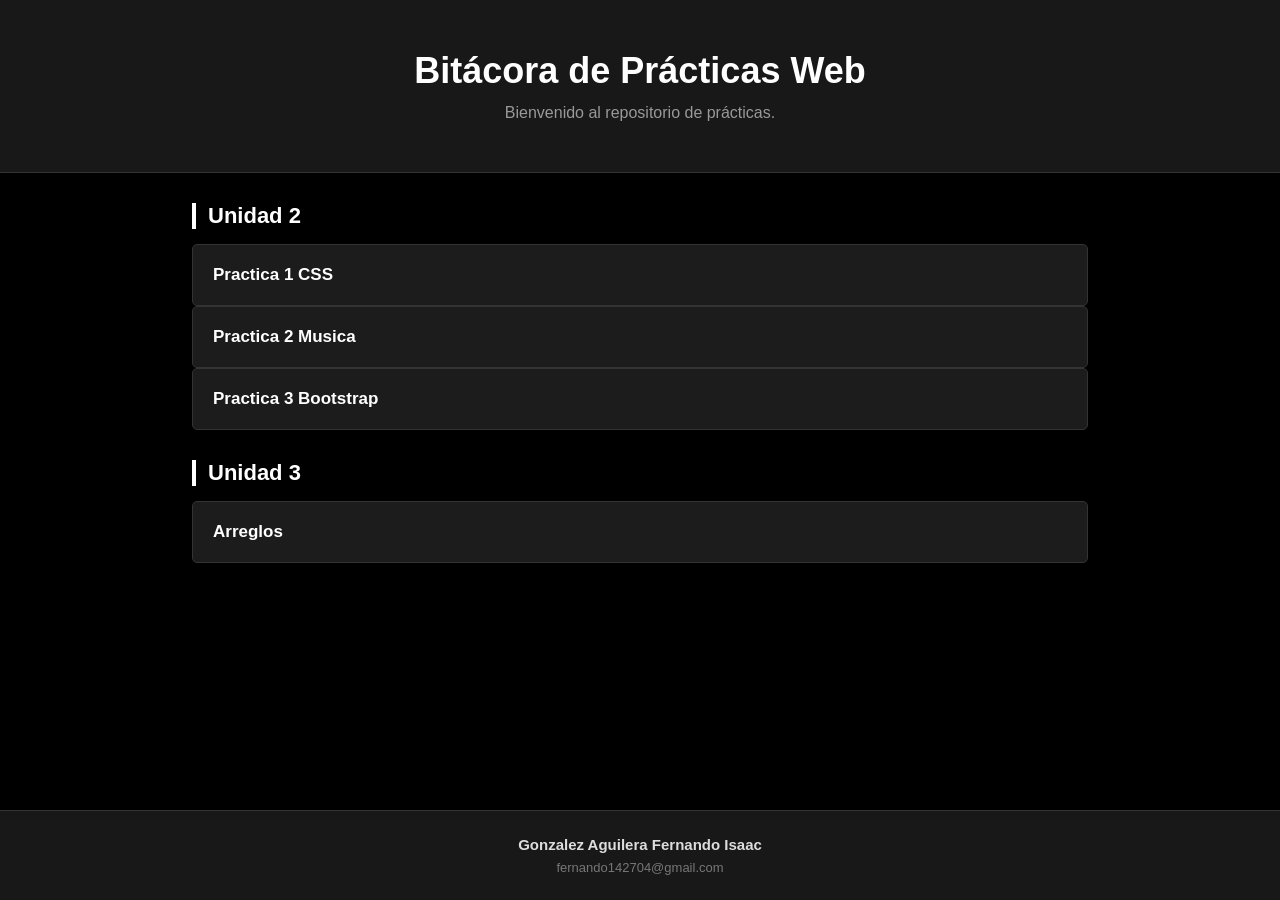
<file: index.html>
<!DOCTYPE html>
<html lang="es">
<head>
    <meta charset="UTF-8">
    <link href="cssIndex.css" rel="stylesheet"/>
    <title>Prácticas de Desarrollo Web</title>
</head>
<body>
    <header>
        <h1>Bitácora de Prácticas Web</h1>
        <p>Bienvenido al repositorio de prácticas.</p>
    </header>
    <section>
        <h1>Unidad 2</h1>
        <article><a href="Practica1Putuacion1/index.html">Practica 1 CSS</a></article>
        <article><a href="Practica2/index.html">Practica 2 Musica</a></article>
        <article><a href="Practica3/index.html">Practica 3 Bootstrap</a></article>
    </section>
    <section>
        <h1>Unidad 3</h1>
        <article><a href="PracticaPuntuacion/indexP.html">Arreglos</a></article>
    </section>
    <footer>
        <h3>Gonzalez Aguilera Fernando Isaac</h3>
        <h5>fernando142704@gmail.com</h5>
    </footer>
</body>
</html>
</file>
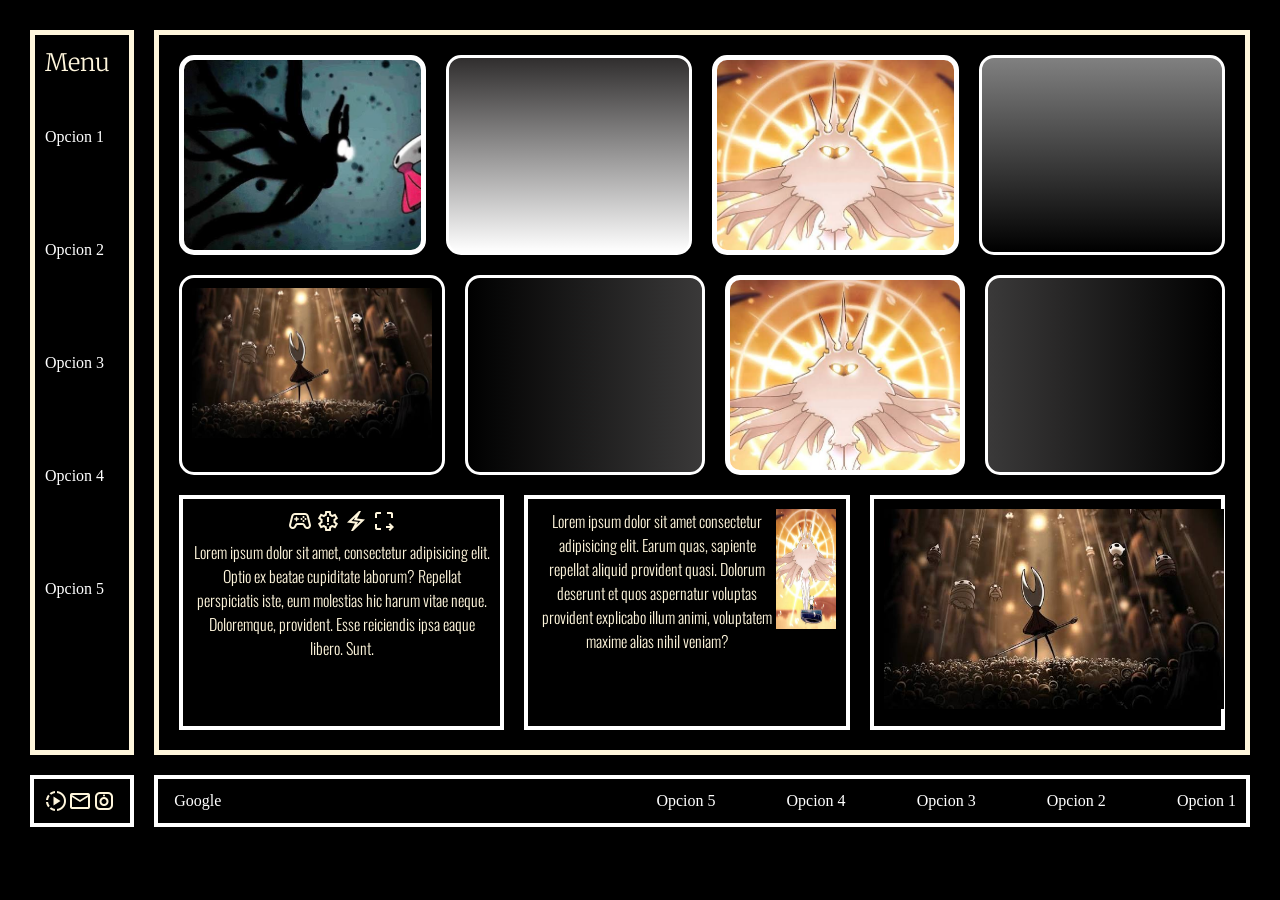
<file: Practica1Putuacion1/index.html>
<!DOCTYPE html>
<html lang="es">
<head>
    <meta charset="UTF-8">
    <meta name="viewport" content="width=device-width, initial-scale=1.0">
    <meta author="Fernando Gonzalez">
    <meta keywords="html, etiquetas, arquitectura">
    <link href="css/css.css" rel="stylesheet"/>
    <link rel="stylesheet" href="https://fonts.googleapis.com/css2?family=Material+Symbols+Outlined:opsz,wght,FILL,GRAD@24,400,0,0" />
    <link rel="preconnect" href="https://fonts.googleapis.com">
<link rel="preconnect" href="https://fonts.gstatic.com" crossorigin>
<link href="https://fonts.googleapis.com/css2?family=Merriweather:ital,opsz,wght@0,18..144,300..900;1,18..144,300..900&family=Oswald:wght@200..700&family=Roboto+Mono:ital,wght@0,100..700;1,100..700&display=swap" rel="stylesheet">
    <title>Practica 1</title>
</head>
    <body>
        <main>
                <aside id="menu">
                    <h1>Menu</h1>
                    <nav>
                    <ol>
                        <li><a href="#">Opcion 1</a></li>
                        <li><a href="#">Opcion 2</a></li>
                        <li><a href="#">Opcion 3</a></li>
                        <li><a href="#">Opcion 4</a></li>
                        <li><a href="#">Opcion 5</a></li>
                    </ol>
                    </nav>
                </aside>
                <section id="general">
                    <section id="parte1">
                <section class="renglones">
                    <article id="img1"></article>
                    <article id="grad1"></article>
                    <article id="img2"></article>
                    <article id="grad2"></article>
                </section>
                <section class="renglones">
                    <article id="img3">
                        <img src="img/silksong.jpg" width="240px" height="150px">
                    </article>
                    <article id="grad3"></article>
                    <article id="img4"></article>
                    <article id="grad4"></article>
                </section>
            </section>
            <section id="parte2">
                <article class="cuadros">
                    <article class="renglones2">
                        <span class="material-symbols-outlined">stadia_controller</span>
                        <span class="material-symbols-outlined">settings_alert</span>
                        <span class="material-symbols-outlined">electric_bolt</span>
                        <span class="material-symbols-outlined">display_external_input</span>
                    </article>
                    <article class="renglones2">
                        <p>Lorem ipsum dolor sit amet, consectetur adipisicing elit. Optio ex beatae cupiditate laborum? Repellat perspiciatis iste, eum molestias hic harum vitae neque. Doloremque, provident. Esse reiciendis ipsa eaque libero. Sunt.</p>
                    </article>
                </article>
                <article id="dos" class="cuadros">
                        <p>Lorem ipsum dolor sit amet consectetur adipisicing elit. Earum quas, sapiente repellat aliquid provident quasi. Dolorum deserunt et quos aspernatur voluptas provident explicabo illum animi, voluptatem maxime alias nihil veniam?</p>
                        <img src="img/Radiance.jpg" height="120px" width="60px">
                    
                </article>
                <article class="cuadros">
                    <img src="img/silksong.jpg" height="200px" width="340px">
                </article>
            </section>
                </section>
        </main>
        <footer>
            <section>
                 <span class="material-symbols-outlined">slow_motion_video</span>
            <span class="material-symbols-outlined">mail</span>
            <span class="material-symbols-outlined">nest_heat_link_gen_3</span>
            
            </section>
            <nav> 
                <ol>
                        <li><a href="#">Opcion 1</a></li>
                        <li><a href="#">Opcion 2</a></li>
                        <li><a href="#">Opcion 3</a></li>
                        <li><a href="#">Opcion 4</a></li>
                        <li><a href="#">Opcion 5</a></li>
                    </ol>
                    <a href="https://www.google.com/?hl=es" id="google">Google</a>
            </nav>
        </footer>
    </body>
</file>
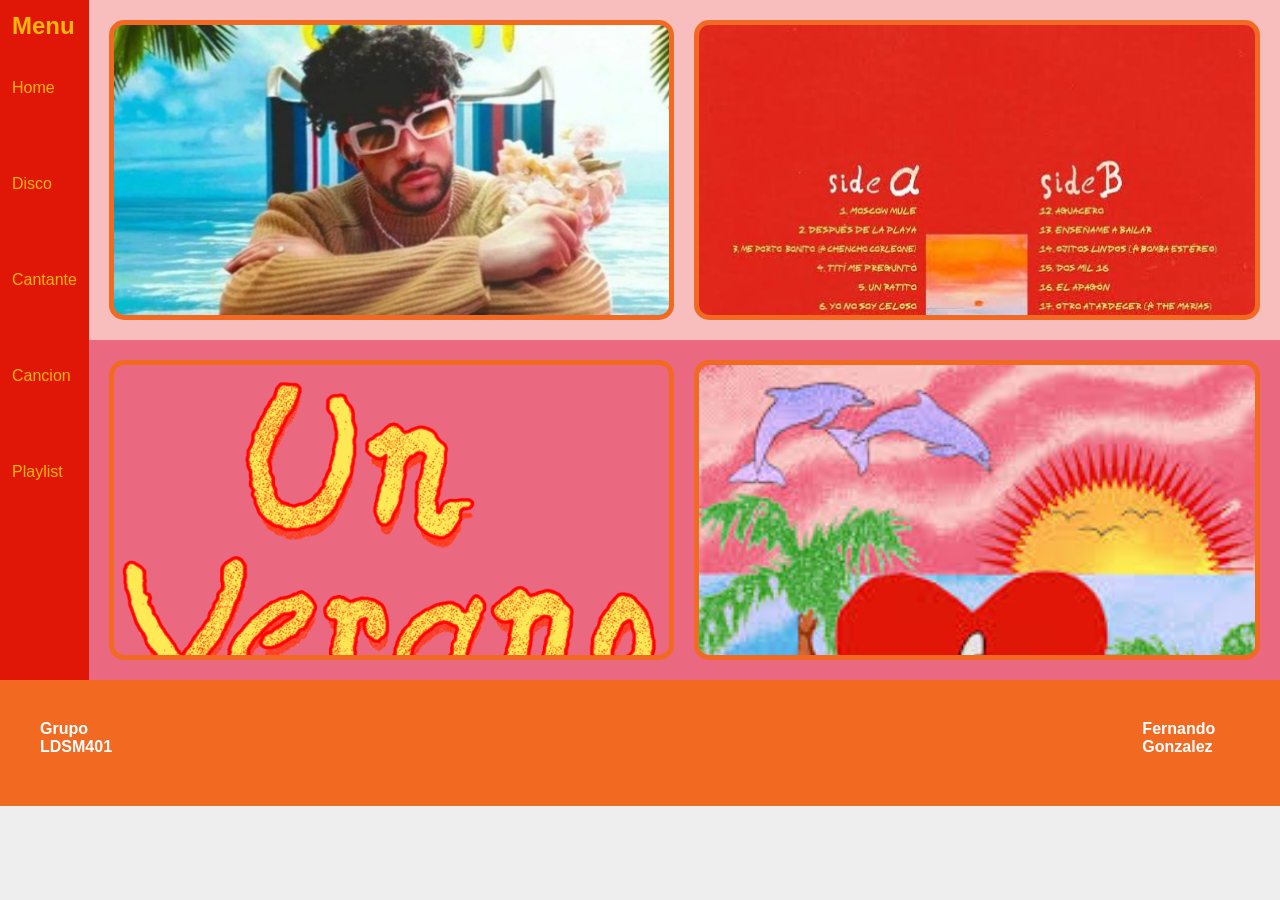
<file: Practica2/index.html>
<!DOCTYPE html>
<html lang="es">
<head>
    <meta charset="UTF-8">
    <meta name="viewport" content="width=device-width, initial-scale=1.0">
    <meta author="Fernando Gonzalez">
    <meta keywords="html, etiquetas, arquitectura">
    <title>Home</title>
    <link rel="stylesheet" href="css/home.css">
</head>

<body>

    <main>
        <aside id="menu">
            <h1>Menu</h1>
                    <nav>
                    <ol>
                        <li><a href="index.html">Home</a></li>
                        <li><a href="form1.html">Disco</a></li>
                        <li><a href="form2.html">Cantante</a></li>
                        <li><a href="form3.html">Cancion</a></li>
                        <li><a href="form4.html">Playlist</a></li>
                    </ol>
                    </nav>
        </aside>
        <section id="cuadro">
            <section id="renglon1"> 
                <article class="renglones" id="img1"></article>
                <article class="renglones" id="img2"></article>
            </section>
            <header>
                <article class="renglones" id="img3"></article>
                <article class="renglones" id="img4"></article>
            </header>
        </section>
        
    </main>
    
    <footer>
        <section id="grupo"><p>Grupo LDSM401</p></section>
        <section id="nombre"><p>Fernando Gonzalez</p></section>
    </footer>
</body>
</html>
</file>
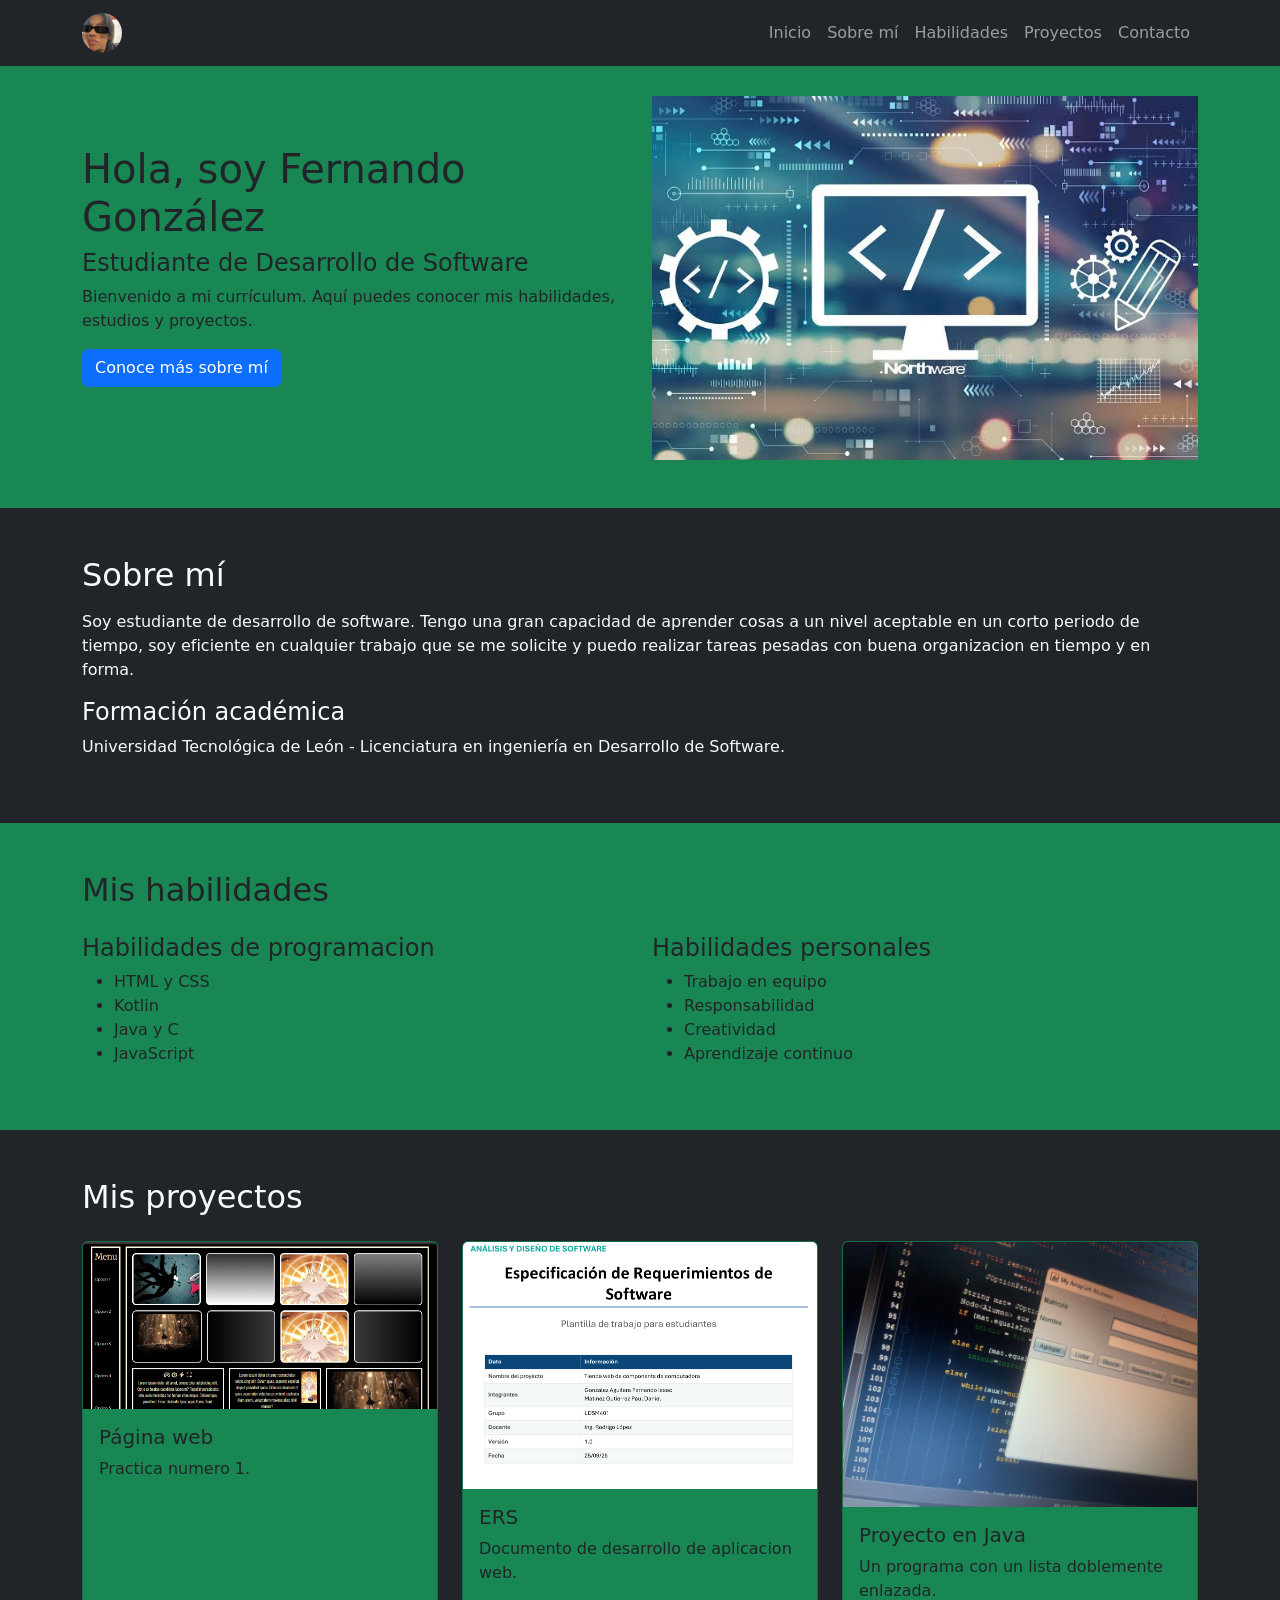
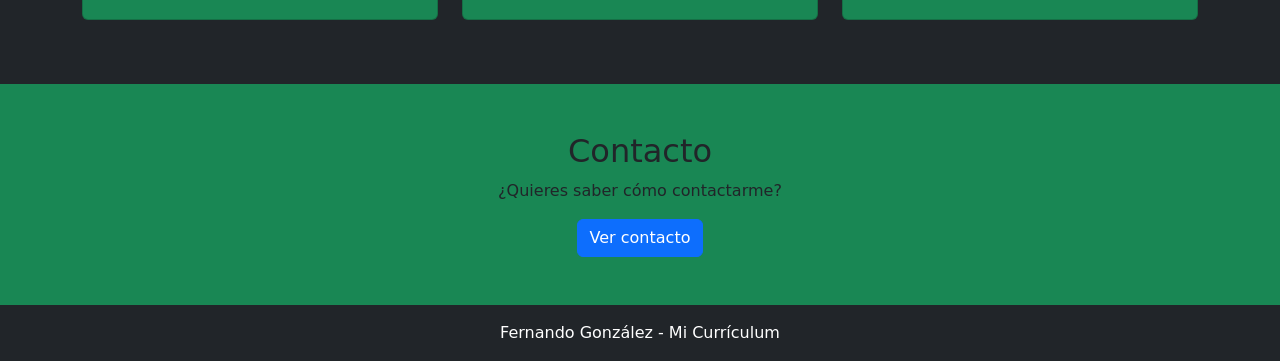
<file: Practica3/index.html>
<!DOCTYPE html>
<html lang="es">
<head>
    <meta charset="UTF-8">
    <meta name="viewport" content="width=device-width, initial-scale=1.0">
    <title>Mi Currículum</title>
    <link href="https://cdn.jsdelivr.net/npm/bootstrap@5.3.3/dist/css/bootstrap.min.css" rel="stylesheet">
    <script src="https://cdn.jsdelivr.net/npm/bootstrap@5.3.3/dist/js/bootstrap.bundle.min.js"></script>
</head>
<body class="bg-black pt-5">
    <nav class="navbar navbar-expand-lg navbar-dark bg-dark fixed-top">
        <div class="container">
            <a class="navbar-brand" href="#inicio"><img src="img/Refi.jpg" alt="Avatar Logo" style="width:40px;" class="rounded-pill"></a>
            <button class="navbar-toggler" type="button" data-bs-toggle="collapse" data-bs-target="#menu">
                <span class="navbar-toggler-icon"></span>
            </button>
            <div class="collapse navbar-collapse" id="menu">
                <ul class="navbar-nav ms-auto">
                    <li class="nav-item"><a class="nav-link" href="#inicio">Inicio</a></li>
                    <li class="nav-item"><a class="nav-link" href="#sobre-mi">Sobre mí</a></li>
                    <li class="nav-item"><a class="nav-link" href="#habilidades">Habilidades</a></li>
                    <li class="nav-item"><a class="nav-link" href="#proyectos">Proyectos</a></li>
                    <li class="nav-item"><a class="nav-link" href="#contacto">Contacto</a></li>
                </ul>
            </div>
        </div>
    </nav>

    <main>
        <section id="inicio" class="bg-success py-5">
            <div class="container">
                <div class="row align-items-center">
                    <div class="col-md-6 mb-4">
                        <h1>Hola, soy Fernando González</h1>
                        <h4>Estudiante de Desarrollo de Software</h4>
                        <p>Bienvenido a mi currículum. Aquí puedes conocer mis habilidades, estudios y proyectos.</p>
                        <a href="#sobre-mi" class="btn btn-primary">Conoce más sobre mí</a>
                    </div>
                    <div class="col-md-6">
                        <div id="carrusel" class="carousel slide" data-bs-ride="carousel">
                            <div class="carousel-inner">
                                <div class="carousel-item active">
                                    <img src="img/ds1.jpg" class="d-block w-100 img-fluid" alt="Computadora en un escritorio">
                                </div>
                                <div class="carousel-item">
                                    <img src="img/ds2.jpg" class="d-block w-100 img-fluid" alt="Laptop">
                                </div>
                                <div class="carousel-item">
                                    <img src="img/ds3.jpg" class="d-block w-100 img-fluid" alt="Tecnología">
                                </div>
                            </div>
                            <button class="carousel-control-prev" type="button" data-bs-target="#carrusel" data-bs-slide="prev">
                                <span class="carousel-control-prev-icon"></span>
                            </button>
                            <button class="carousel-control-next" type="button" data-bs-target="#carrusel" data-bs-slide="next">
                                <span class="carousel-control-next-icon"></span>
                            </button>
                        </div>
                    </div>
                </div>
            </div>
        </section>

        <section id="sobre-mi" class="bg-dark text-light py-5">
            <div class="container ">
                <h2 class="mb-3">Sobre mí</h2>
                <p>Soy estudiante de desarrollo de software. Tengo una gran capacidad de aprender cosas a un nivel aceptable en un corto periodo de tiempo, soy eficiente en cualquier
                    trabajo que se me solicite y puedo realizar tareas pesadas con buena organizacion en tiempo y en forma.</p>
                <h4>Formación académica</h4>
                <p>Universidad Tecnológica de León - Licenciatura en ingeniería en Desarrollo de Software.</p>
            </div>
        </section>

        <section id="habilidades" class="bg-success py-5">
            <div class="container">
                <h2 class="mb-4">Mis habilidades</h2>
                <div class="row">
                    <div class="col-md-6">
                        <h4>Habilidades de programacion</h4>
                        <ul>
                            <li>HTML y CSS</li>
                            <li>Kotlin</li>
                            <li>Java y C</li>
                            <li>JavaScript</li>
                        </ul>
                    </div>
                    <div class="col-md-6">
                        <h4>Habilidades personales</h4>
                        <ul>
                            <li>Trabajo en equipo</li>
                            <li>Responsabilidad</li>
                            <li>Creatividad</li>
                            <li>Aprendizaje continuo</li>
                        </ul>
                    </div>
                </div>
            </div>
        </section>

        <section id="proyectos" class="bg-dark text-light py-5">
            <div class="container">
                <h2 class="mb-4">Mis proyectos</h2>
                <div class="row">
                    <div class="col-md-4 mb-3">
                        <div class="card bg-success h-100">
                            <img src="img/Proyecto1.png" class="card-img-top img-fluid" alt="Computadora">
                            <div class="card-body">
                                <h5 class="card-title">Página web</h5>
                                <p class="card-text">Practica numero 1.</p>
                            </div>
                        </div>
                    </div>
                    <div class="col-md-4 mb-3">
                        <div class="card bg-success h-100">
                            <img src="img/Proyecto3.png" class="card-img-top img-fluid" alt="Libros">
                            <div class="card-body">
                                <h5 class="card-title">ERS</h5>
                                <p class="card-text">Documento de desarrollo de aplicacion web.</p>
                            </div>
                        </div>
                    </div>
                    <div class="col-md-4 mb-3">
                        <div class="card bg-success h-100">
                            <img src="img/Proyecto2.jpeg" class="card-img-top img-fluid" alt="Equipo de cómputo">
                            <div class="card-body">
                                <h5 class="card-title">Proyecto en Java</h5>
                                <p class="card-text">Un programa con un lista doblemente enlazada.</p>
                            </div>
                        </div>
                    </div>
                </div>
            </div>
        </section>

        <section id="contacto" class="bg-success py-5">
            <div class="container text-center">
                <h2>Contacto</h2>
                <p>¿Quieres saber cómo contactarme?</p>
                <button type="button" class="btn btn-primary" data-bs-toggle="modal" data-bs-target="#modalContacto">
                    Ver contacto
                </button>
            </div>
        </section>
    </main>

    <div class="modal fade" id="modalContacto" tabindex="-1" aria-labelledby="tituloModal" aria-hidden="true">
        <div class="modal-dialog">
            <div class="modal-content">
                <div class="modal-header">
                    <h5 class="modal-title" id="tituloModal">Información de contacto</h5>
                    <button type="button" class="btn-close" data-bs-dismiss="modal" aria-label="Cerrar"></button>
                </div>
                <div class="modal-body">
                    <p><strong>Nombre:</strong> Fernando González</p>
                    <p><strong>Correo:</strong> fernando142704@gmail.com</p>
                    <p><strong>Ciudad:</strong> León, Guanajuato</p>
                </div>
                <div class="modal-footer">
                    <button type="button" class="btn btn-secondary" data-bs-dismiss="modal">Cerrar</button>
                </div>
            </div>
        </div>
    </div>

    <footer class="bg-dark text-white text-center py-3">
        <p class="mb-0">Fernando González - Mi Currículum</p>
    </footer>

</body>
</html>
</file>
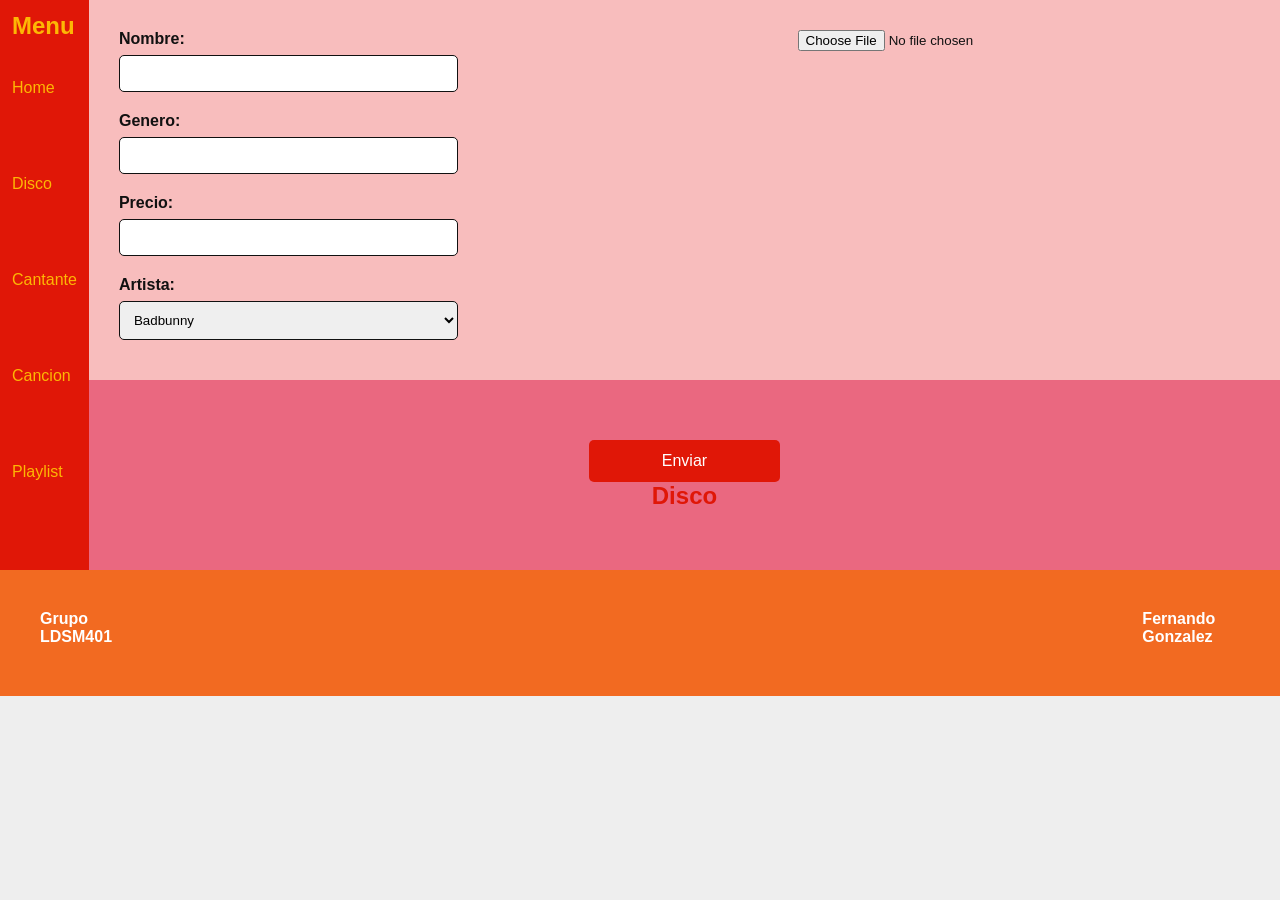
<file: Practica2/form1.html>
<!DOCTYPE html>
<html lang="es">
<head>
    <meta charset="UTF-8">
    <meta name="viewport" content="width=device-width, initial-scale=1.0">
    <meta author="Fernando Gonzalez">
    <meta keywords="html, etiquetas, arquitectura">
    <title>Disco</title>
    <link rel="stylesheet" href="css/formulario.css">
</head>

<body>

    <main>
        <aside id="menu">
            <h1>Menu</h1>
                    <nav>
                    <ol>
                        <li><a href="index.html">Home</a></li>
                        <li><a href="form1.html">Disco</a></li>
                        <li><a href="form2.html">Cantante</a></li>
                        <li><a href="form3.html">Cancion</a></li>
                        <li><a href="form4.html">Playlist</a></li>
                    </ol>
                    </nav>
        </aside>
        <section id="cuadro">
            <form>
            <section id="formulario">
                <div>
                <label for="nombre">Nombre:</label>
                <input type="text" id="nombre" name="nombre">
            </div>

            <div>
                <label for="apellido">Genero:</label>
                <input type="text" id="apellido" name="apellido">
            </div>

            <div>
                <label for="correo">Precio:</label>
                <input type="text" id="correo" name="correo">
            </div>
<div>
    <label for="artistas"> Artista:</label>
     <select id="artista" aria-placeholder="Seleccionar ciudad" name="artistas">
                                    <option value="1">Badbunny</option>
                                    <option value="2">Arcangel</option>
                                    <option value="3">Jbalvin</option>
                                </select>
</div>
            </section>
            <section id="imag">
                <div>
                <input type="file" id="img" name="imagen">
            </div>
            </section>
            
            
        </form>
            <header>
                <div>
                <button type="button" onclick="mostrarDatos1();">Enviar</button>
            </div>
        <h1>Disco</h1>
    </header>
        </section>
        
    </main>
    
    <footer>
        <section id="grupo"><p>Grupo LDSM401</p></section>
        <section id="nombre"><p>Fernando Gonzalez</p></section>
    </footer>
    <script src="js/js.js"></script>
</body>
</html>
</file>
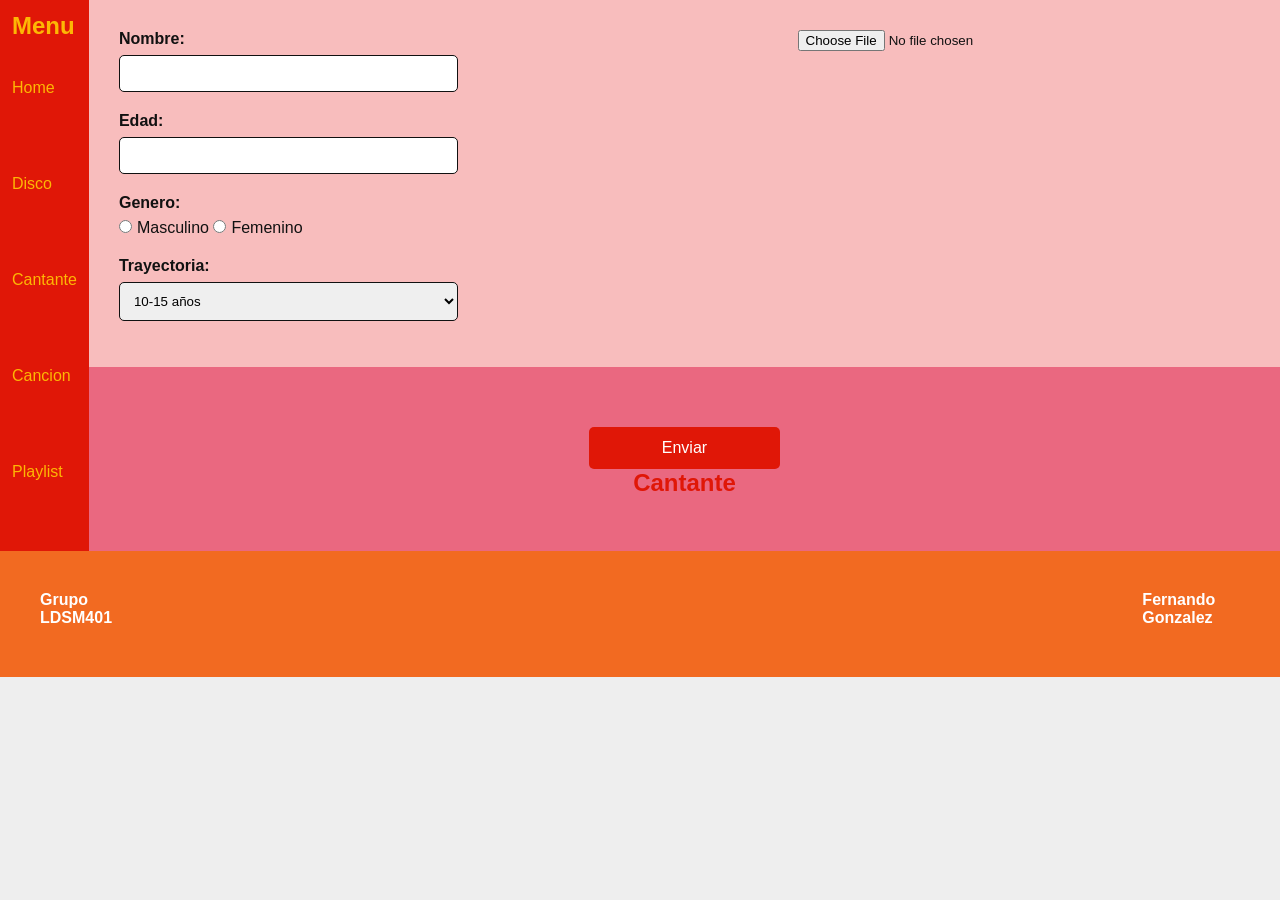
<file: Practica2/form2.html>
<!DOCTYPE html>
<html lang="es">
<head>
    <meta charset="UTF-8">
    <meta name="viewport" content="width=device-width, initial-scale=1.0">
    <meta author="Fernando Gonzalez">
    <meta keywords="html, etiquetas, arquitectura">
    <title>Cantante</title>
    <link rel="stylesheet" href="css/formulario.css">
</head>

<body>

    <main>
        <aside id="menu">
            <h1>Menu</h1>
                    <nav>
                    <ol>
                        <li><a href="index.html">Home</a></li>
                        <li><a href="form1.html">Disco</a></li>
                        <li><a href="form2.html">Cantante</a></li>
                        <li><a href="form3.html">Cancion</a></li>
                        <li><a href="form4.html">Playlist</a></li>
                    </ol>
                    </nav>
        </aside>
        <section id="cuadro">
            <form>
            <section id="formulario">
                <div>
                <label for="nombre">Nombre:</label>
                <input type="text" id="nombre" name="nombre">
            </div>

            <div>
                <label for="edad">Edad:</label>
                <input type="number" id="apellido" name="edad">
            </div>

            <div>
                <label for="genero">Genero:</label>
                <input type="radio" id="correo" name="genero" value="M"/>Masculino
                <input type="radio" id="correo" name="genero" value="F"/>Femenino
            </div>
<div>
    <label for="artistas"> Trayectoria:</label>
     <select id="artista" aria-placeholder="Seleccionar ciudad" name="artistas">
                                    <option value="1">10-15 años</option>
                                    <option value="2">5-9 años</option>
                                    <option value="3">1-4 años</option>
                                </select>
</div>
            </section>
            <section id="imag">
                <div>
                <input type="file" id="img" name="imagen">
            </div>
            </section>
            
            
        </form>
            <header>
                <div>
                <button type="button" onclick="mostrarDatos2();">Enviar</button>
            </div>
        <h1>Cantante</h1>
    </header>
        </section>
        
    </main>
    
    <footer>
        <section id="grupo"><p>Grupo LDSM401</p></section>
        <section id="nombre"><p>Fernando Gonzalez</p></section>
    </footer>
    <script src="js/js.js"></script>
</body>
</html>
</file>
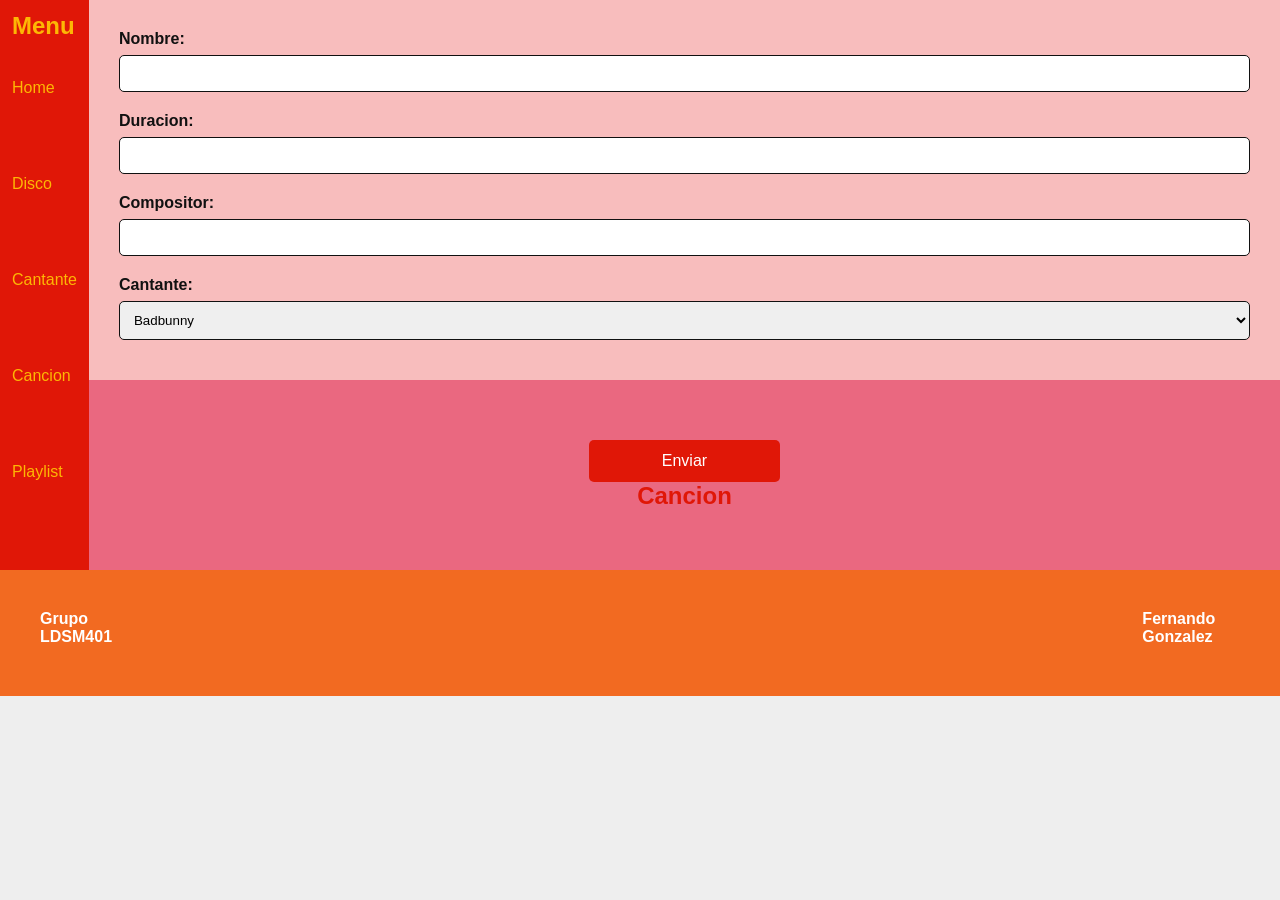
<file: Practica2/form3.html>
<!DOCTYPE html>
<html lang="es">
<head>
    <meta charset="UTF-8">
    <meta name="viewport" content="width=device-width, initial-scale=1.0">
    <meta author="Fernando Gonzalez">
    <meta keywords="html, etiquetas, arquitectura">
    <title>Cancion</title>
    <link rel="stylesheet" href="css/formularios2.css">
</head>

<body>

    <main>
        <aside id="menu">
            <h1>Menu</h1>
                    <nav>
                    <ol>
                        <li><a href="index.html">Home</a></li>
                        <li><a href="form1.html">Disco</a></li>
                        <li><a href="form2.html">Cantante</a></li>
                        <li><a href="form3.html">Cancion</a></li>
                        <li><a href="form4.html">Playlist</a></li>
                    </ol>
                    </nav>
        </aside>
        <section id="cuadro">
            <form>
            <section id="formulario">
                <div>
                <label for="nombre">Nombre:</label>
                <input type="text" id="nombre" name="nombre">
            </div>

            <div>
                <label for="apellido">Duracion:</label>
                <input type="text" id="apellido" name="apellido">
            </div>

            <div>
                <label for="correo">Compositor:</label>
                <input type="text" id="correo" name="correo">
            </div>
<div>
    <label for="artistas"> Cantante:</label>
     <select id="artista" aria-placeholder="Seleccionar ciudad" name="artistas">
                                    <option value="1">Badbunny</option>
                                    <option value="2">Arcangel</option>
                                    <option value="3">Jbalvin</option>
                                </select>
</div>
            </section>
            
            
            
        </form>
            <header>
                <div>
                <button type="button" onclick="mostrarDatos3();">Enviar</button>
            </div>
        <h1>Cancion</h1>
    </header>
        </section>
        
    </main>
    
    <footer>
        <section id="grupo"><p>Grupo LDSM401</p></section>
        <section id="nombre"><p>Fernando Gonzalez</p></section>
    </footer>
    <script src="js/js.js"></script>
</body>
</html>
</file>
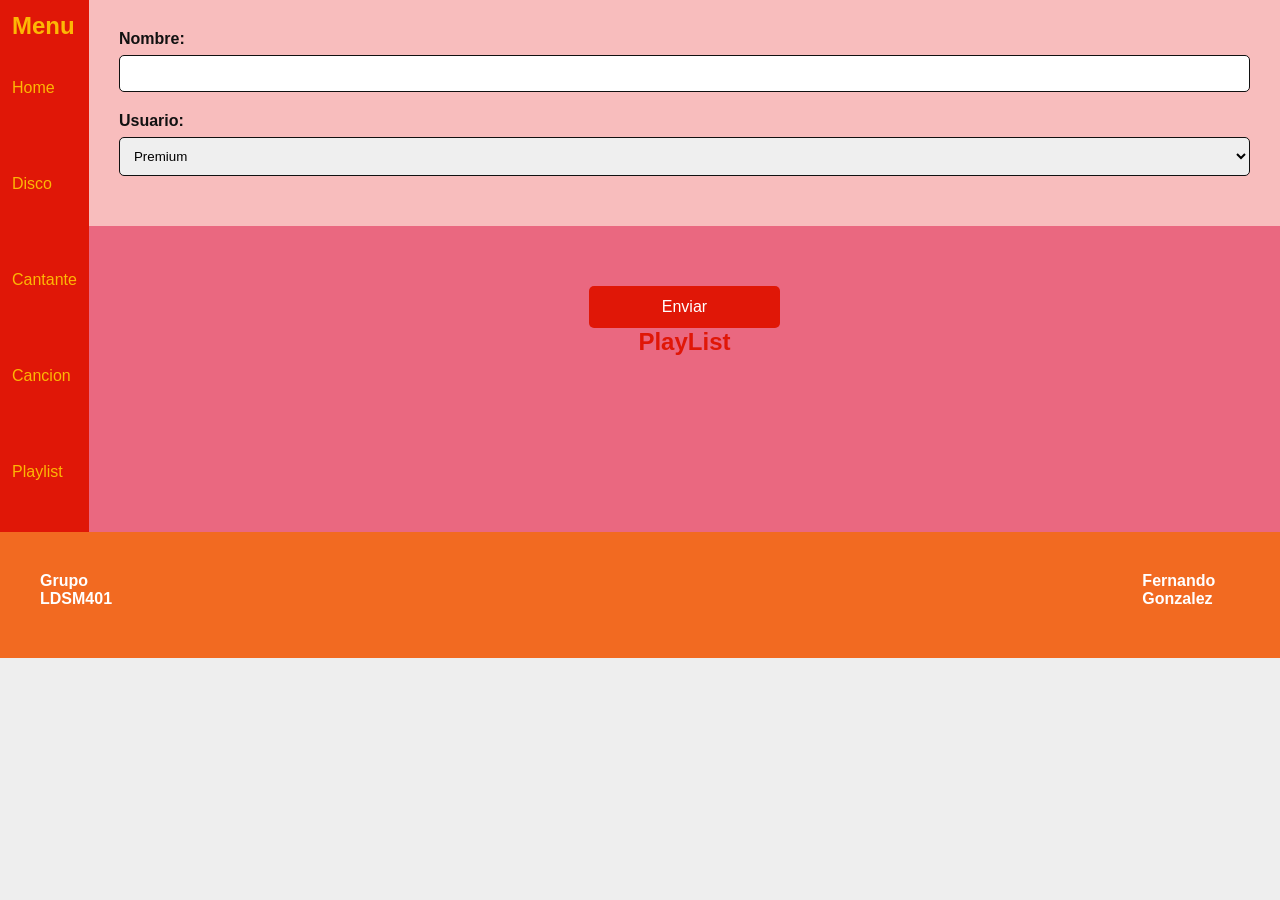
<file: Practica2/form4.html>
<!DOCTYPE html>
<html lang="es">
<head>
    <meta charset="UTF-8">
    <meta name="viewport" content="width=device-width, initial-scale=1.0">
    <meta author="Fernando Gonzalez">
    <meta keywords="html, etiquetas, arquitectura">
    <title>Playlist</title>
    <link rel="stylesheet" href="css/formularios2.css">
</head>

<body>

    <main>
        <aside id="menu">
            <h1>Menu</h1>
                    <nav>
                    <ol>
                        <li><a href="index.html">Home</a></li>
                        <li><a href="form1.html">Disco</a></li>
                        <li><a href="form2.html">Cantante</a></li>
                        <li><a href="form3.html">Cancion</a></li>
                        <li><a href="form4.html">Playlist</a></li>
                    </ol>
                    </nav>
        </aside>
        <section id="cuadro">
            <form>
            <section id="formulario">
                <div>
                <label for="nombre">Nombre:</label>
                <input type="text" id="nombre" name="nombre">
            </div>

            <div>
    <label for="artistas"> Usuario:</label>
     <select id="artista" aria-placeholder="Seleccionar ciudad" name="artistas">
                                    <option value="1">Premium</option>
                                    <option value="2">Gratis</option>
                                    <option value="3">Familiar</option>
                                </select>
</div>
            </section>
            
            
            
        </form>
            <header>
                <div>
                <button type="button" onclick="mostrarDatos4();">Enviar</button>
            </div>
        <h1>PlayList</h1>
    </header>
        </section>
        
    </main>
    
    <footer>
        <section id="grupo"><p>Grupo LDSM401</p></section>
        <section id="nombre"><p>Fernando Gonzalez</p></section>
    </footer>
    <script src="js/js.js"></script>
</body>
</html>
</file>
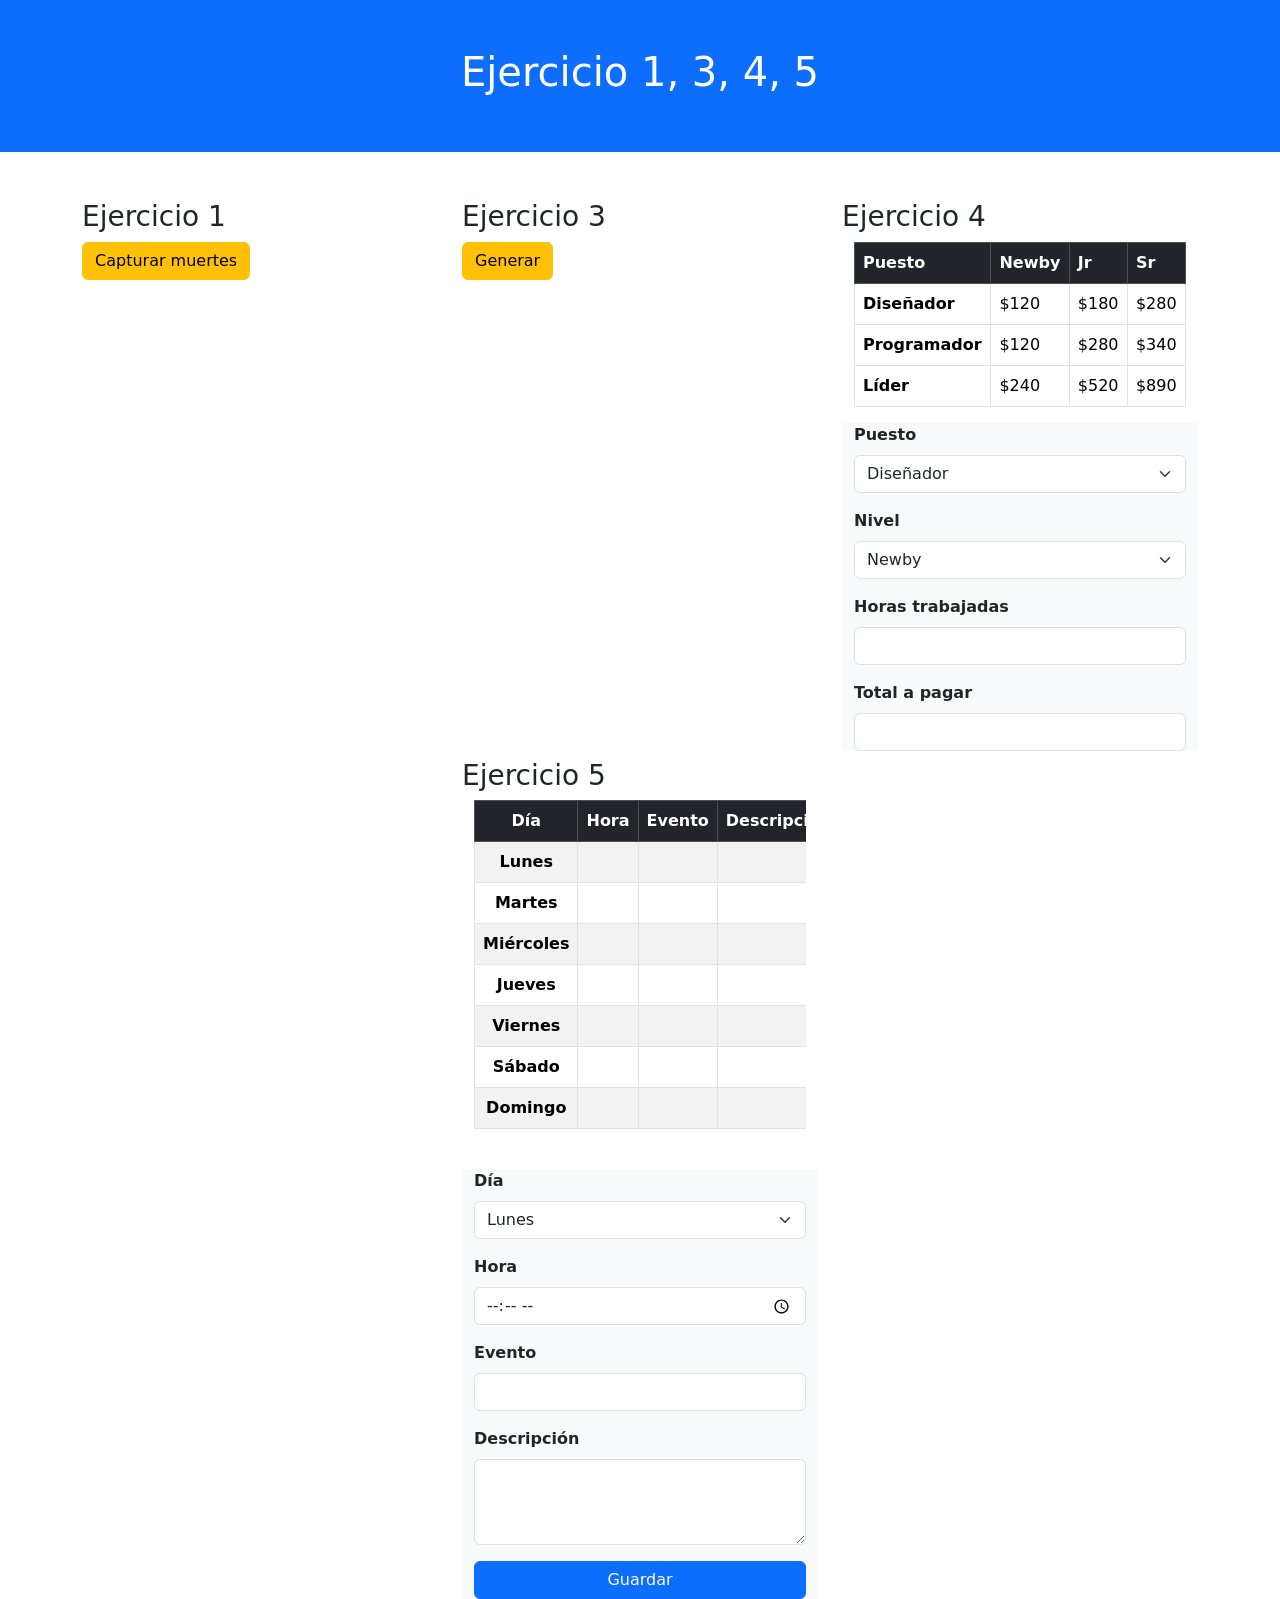
<file: PracticaPuntuacion/indexP.html>
<!DOCTYPE html>
<html lang="en">
<head>
    <meta charset="UTF-8">
    <meta http-equiv="X-UA-Compatible" content="IE=edge">
    <meta name="viewport" content="width=device-width, initial-scale=1.0">
    <link href="https://cdn.jsdelivr.net/npm/bootstrap@5.3.8/dist/css/bootstrap.min.css" rel="stylesheet">
    <script src="https://cdn.jsdelivr.net/npm/bootstrap@5.3.8/dist/js/bootstrap.bundle.min.js"></script>
    <title>Arreglos con JS</title>
</head>
<body>
    <header class="container-fluid p-5 bg-primary text-white text-center">
        <h1>Ejercicio 1, 3, 4, 5</h1> 
    </header>
    <section class="container mt-5">
        <div class="row">
          <article class="col-sm-4 auto-mx">
            <h3>Ejercicio 1</h3>
            <button class="btn btn-warning" onclick="muertes()">Capturar muertes</button>
            <article id="imprimir"></article>
            <article><p id="stats"></p></article>
          </article>
          <article class="col-sm-4">
            <h3>Ejercicio 3</h3>
            <button class="btn btn-warning" onclick="letra()">Generar</button>
            <article id="imprimir3" style="display: flex; flex-direction: column;"></article>
            </article>
          </article>
<article class="col-sm-4">
    <h3>Ejercicio 4</h3>
        <div class="container">
            <div class="table-responsive">
                <table class="table table-bordered">
                    <thead class="table-dark">
                        <tr>
                            <th>Puesto</th>
                            <th>Newby</th>
                            <th>Jr</th>
                            <th>Sr</th>
                        </tr>
                    </thead>
                    <tbody>
                        <tr>
                            <th>Diseñador</th>
                            <td>$120</td>
                            <td>$180</td>
                            <td>$280</td>
                        </tr>
                        <tr>
                            <th>Programador</th>
                            <td>$120</td>
                            <td>$280</td>
                            <td>$340</td>
                        </tr>
                        <tr>
                            <th>Líder</th>
                            <td>$240</td>
                            <td>$520</td>
                            <td>$890</td>
                        </tr>
                    </tbody>
                </table>
            </div>
        </div>
    
        <div class="container bg-light">
            <form>
                <div class="mb-3">
                    <label class="form-label fw-bold">Puesto</label>
                    <select class="form-select" id="puesto" onchange="calcular()">
                        <option value="0">Diseñador</option>
                        <option value="1">Programador</option>
                        <option value="2">Líder</option>
                    </select>
                </div>

                <div class="mb-3">
                    <label class="form-label fw-bold">Nivel</label>
                    <select class="form-select" id="nivel" onchange="calcular()">
                        <option value="0">Newby</option>
                        <option value="1">Jr</option>
                        <option value="2">Sr</option>
                    </select>
                </div>

                <div class="mb-3">
                    <label class="form-label fw-bold">Horas trabajadas</label>
                    <input type="number" class="form-control" id="horas" min="0" oninput="calcular()">
                </div>

                <div class="mb-2">
                    <label class="form-label fw-bold">Total a pagar</label>
                    <input type="text" class="form-control" id="total" readonly>
                </div>
            </form>
        </div>
</article>

<article class="col-sm-4 container-fluid">
    <h3>Ejercicio 5</h3>

    <div class="container">
        <div class="table-responsive">
            <table class="table table-bordered table-striped text-center">
                <thead class="table-dark">
                    <tr>
                        <th>Día</th>
                        <th>Hora</th>
                        <th>Evento</th>
                        <th>Descripción</th>
                    </tr>
                </thead>
                
<tbody>
    <tr>
        <th>Lunes</th>
        <td id="hora0"></td>
        <td id="evento0"></td>
        <td id="descripcion0"></td>
    </tr>
    <tr>
        <th>Martes</th>
        <td id="hora1"></td>
        <td id="evento1"></td>
        <td id="descripcion1"></td>
    </tr>
    <tr>
        <th>Miércoles</th>
        <td id="hora2"></td>
        <td id="evento2"></td>
        <td id="descripcion2"></td>
    </tr>
    <tr>
        <th>Jueves</th>
        <td id="hora3"></td>
        <td id="evento3"></td>
        <td id="descripcion3"></td>
    </tr>
    <tr>
        <th>Viernes</th>
        <td id="hora4"></td>
        <td id="evento4"></td>
        <td id="descripcion4"></td>
    </tr>
    <tr>
        <th>Sábado</th>
        <td id="hora5"></td>
        <td id="evento5"></td>
        <td id="descripcion5"></td>
    </tr>
    <tr>
        <th>Domingo</th>
        <td id="hora6"></td>
        <td id="evento6"></td>
        <td id="descripcion6"></td>
    </tr>
</tbody>
            </table>
        </div>
    </div>

    <div class="container bg-light mt-4">
        <form>
            <div class="mb-3">
                <label class="form-label fw-bold">Día</label>
                <select class="form-select" id="dia">
                    <option value="0">Lunes</option>
                    <option value="1">Martes</option>
                    <option value="2">Miércoles</option>
                    <option value="3">Jueves</option>
                    <option value="4">Viernes</option>
                    <option value="5">Sábado</option>
                    <option value="6">Domingo</option>
                </select>
            </div>

            <div class="mb-3">
                <label class="form-label fw-bold">Hora</label>
                <input type="time" class="form-control" id="hora">
            </div>

            <div class="mb-3">
                <label class="form-label fw-bold">Evento</label>
                <input type="text" class="form-control" id="evento">
            </div>

            <div class="mb-3">
                <label class="form-label fw-bold">Descripción</label>
                <textarea class="form-control" id="descripcion" rows="3"></textarea>
            </div>

            <button type="button" class="btn btn-primary w-100" onclick="guardarAgenda()">Guardar</button>
        </form>
    </div>
</article>

    </section>
    
    <script src="js.js"></script>
</body>
</html>
</file>
<file: cssIndex.css>
* {
    margin: 0;
    padding: 0;
    box-sizing: border-box;
}
body {
    font-family: Arial, Helvetica, sans-serif;
    background-color: black;
    color: #f5f5f5;
    min-height: 100vh;
    display: flex;
    flex-direction: column;
}
header {
    background-color: #181818;
    border-bottom: 1px solid #333;
    padding: 50px 20px;
    text-align: center;
}
header h1 {
    font-size: 36px;
    margin-bottom: 12px;
    color: #ffffff;
}
header p {
    color: #999999;
    font-size: 16px;
}
section {
    width: 70%;
    margin: 30px auto 0;
}
section h1 {
    font-size: 22px;
    margin-bottom: 15px;
    color: #ffffff;
    border-left: 4px solid #ffffff;
    padding-left: 12px;
}
article {
    background-color: #1c1c1c;
    border: 1px solid #333333;
    border-radius: 5px;
    padding: 20px;
    transition: 0.2s ease;
}

article a {
    color: #ffffff;
    text-decoration: none;
    font-size: 17px;
    font-weight: bold;
}
article a:hover {
    color: #dddddd;
}
article p {
    color: #777777;
    font-size: 15px;
}
footer {
    margin-top: auto;
    background-color: #181818;
    border-top: 1px solid #333333;
    text-align: center;
    padding: 25px 20px;
}
footer h3 {
    color: #dddddd;
    font-size: 15px;
    margin-bottom: 7px;
}
footer h5 {
    color: #777777;
    font-size: 13px;
    font-weight: normal;
}
</file>
<file: Practica1Putuacion1/css/css.css>
*{box-sizing:border-box;
    margin: 0;
    padding: 0;
}
body{
    background-color: black;
    color: #FFF6DC;
  font-optical-sizing: auto;
  font-weight: 200;
  font-style: normal;
    padding: 20px;
    line-height: 1.5;
}
#menu{
    width: 8.6%;
    margin: 10px;
    padding: 10px;
    display: flex;
    flex-direction: column;
    border: 5px #FFF6DC solid;
}
#menu nav ol {
    display: flex;
    flex-direction: column;
    list-style: none;
}
#menu nav ol li{
    padding-bottom: 60%;
    padding-top: 60%;
}
#menu nav ol li a{
    color: white;
    text-decoration: none;
}
#menu nav ol li a:hover{
    background-color: white;
    color: black;
    font-size: 16px;
    border-radius: 5px;
}
main{

    height: 66.66%;
    display: flex;
    flex-direction: row;
}
#general{
    width: 91.4%;
    margin: 10px;
    padding: 10px;
    display: flex;
    flex-direction: column;
    border: 5px #FFF6DC solid;
}
.renglones{
    display: flex;
    flex-direction: row;
}
.renglones article{
    width: 25%;
    margin: 10px;
    padding: 10px;
    text-align: center;
}
#parte2{
    display: flex;
    flex-direction: row;
    
}
#parte2 .cuadros{
    width: 33.33%;
    margin: 10px;
    padding: 10px;
    text-align: center;
    margin: 10px;
    border: white 4px solid;
}

#dos{
    display: flex;
    flex-direction: row;
}
footer section{
    width: 8.6%;
    display: flex;
    flex-direction: row;
    text-align: left;
    margin: 10px;
    padding: 10px;
    border: white 4px solid;
}
footer{
    display: flex;
    flex-direction: row;
}
footer nav{
    width: 91.4%;
    display: flex;
    flex-direction: row-reverse;
    float: right;
    margin: 10px;
    padding: 10px;
    border: white 4px solid;
}
footer nav #google{
    display: flex;
    flex-direction: row-reverse;
    width: 5%;
    text-decoration: none;
    color: white;
}
footer nav ol{
    display: flex;
    flex-direction: row-reverse;
    list-style: none;
    width: 95%;

}
footer nav ol li{
    padding-left: 7%;
}
footer nav ol li a{
    color: white;
    text-decoration: none;
}
footer nav ol li a:hover{
    background-color: white;
    color: black;
    font-size: 16px;
    border-radius: 5
    px;
}
#img1{
    height: 200px;
    background-image: url('../img/SilsonxHK.jpg');
    background-size: cover;
    border-radius: 15px;
    border: 5px white solid;
}
#grad1{
    height: 200px;
    background-color: rgb(48, 46, 46);
    background-image: linear-gradient(to bottom,rgb(48, 46, 46),white);
    border: solid 3px white;
    border-radius: 15px;
}
#img2{
    height: 200px;
    background-image: url('../img/Radiance.jpg');
    background-size: cover;
    border-radius: 15px;
    border: 5px white solid;
}
#grad2{
    height: 200px;
    background-color: black;
    background-image: linear-gradient(to top,black,gray);
    border: solid 3px white;
    border-radius: 15px;
}
#grad3{
    height: 200px;
    background-color: black;
    background-image: linear-gradient(to right,black,rgb(58, 57, 57));
    border: solid 3px white;
    border-radius: 15px;
}
#img4{
    height: 200px;
    background-image: url('../img/Radiance.jpg');
    background-size: cover;
    border-radius: 15px;
    border: 5px white solid;
}
#grad4{
    height: 200px;
    background-color: black;
    background-image: linear-gradient(to left,black,rgb(58, 57, 57));
    border: solid 3px white;
    border-radius: 15px;
}
#img3{
    height: 200px;
    border: solid 3px white;
    border-radius: 15px;
}
h1{
    font-family: "Merriweather", serif;
  font-optical-sizing: auto;
  font-weight: 300;
  font-style: normal;
  font-variation-settings:
    "wdth" 100;
}
p{
    font-family: "Oswald", sans-serif;
  font-optical-sizing: auto;
  font-weight: 300;
  font-style: normal;
}
</file>
<file: Practica2/css/home.css>
*{box-sizing:border-box;
    margin: 0;
    padding: 0;
}

body {
    background-color: #C2D4FA;
    margin: 0;
    font-family: Arial, sans-serif;
    background-color: #eeeeee;
    color: #111111;
}

header h1 {
    color:  #E01707;
    margin: 0;
}


main{
    height: 66.66%;
    display: flex;
    flex-direction: row;
}
main #cuadro{
    width: 100%;
    display: flex;
    flex-direction: column;
}
form {
    display: flex;
    flex-direction: row;
    width: 100%;
    padding: 30px;
    height: 66.66%;
}
form #imag{
    width: 40%;
}
form #formulario{
    width: 60%;
}
#menu{
    color: #FDB704;
    background-color: #E01707;
    padding: 10px;
    display: flex;
    flex-direction: column;
    border: 2px #E01707 solid;
}
#menu nav ol {
    display: flex;
    flex-direction: column;
    list-style: none;
}
#menu nav ol li{
    padding-bottom: 60%;
    padding-top: 60%;
}
#menu nav ol li a{
    color: #FDB704;
    text-decoration: none;
}
#menu nav ol li a:hover{
    background-color: #F26A21;
    color: white;
    font-size: 16px;
    border-radius: 5px;
}
form{
    background-color: #F8BDBD;
}
form div {
    margin-bottom: 20px;
}

label {
    display: block;
    margin-bottom: 7px;
    font-weight: bold;
}

input[type="text"],input[type="number"], form div select {
    width: 50%;
    padding: 10px;
    border: 1px solid #111111;
    border-radius: 5px;
}
input[type="radio"],
input[type="checkbox"] {
    margin-right: 5px;
}

input[type="radio"] + label,
input[type="checkbox"] + label {
    display: inline;
    font-weight: normal;
    margin-right: 15px;
}

p {
    font-weight: bold;
    margin-bottom: 10px;
}

button[type="button"] {
    width: 80%;
    padding: 12px;
    background-color: #E01707;
    color: white;
    border: none;
    border-radius: 5px;
    cursor: pointer;
    font-size: 16px;
}

button[type="button"]:hover {
    background-color: #F26A21;
}
#cuadro header{
    background-color: #EA6880;
    display: flex;
    flex-direction: row;
    width: 100%;
    padding: 10px;
    height: 100%;
}
footer{
    color: white;
    background-color: #F26A21;
    display: flex;
    flex-direction: row;
    width: 100%;
    padding: 20px;
    height: 50%;
    
}
footer #nombre{
    padding: 20px;
    padding-left: 1000px;
}
footer #grupo{
    padding: 20px;
    float: left;
}
#cuadro{
    display: flex;
    flex-direction: column;
}
#renglon1{
    width: 100%;
    padding: 10px;
    display: flex;
    flex-direction: row;
    background-color: #F8BDBD;
    height: 100%;
}
.renglones{
    height: 100%;
    margin: 10px;
    width: 50%;
}
#img1{
    height: 300px;
    background-image: url('../img/benito.jpg');
    background-size: cover;
    border-radius: 15px;
    border: 5px #F26A21 solid;
}
#img2{
    height: 300px;
    background-image: url('../img/unvsintidisco.jpg');
    background-size: cover;
    border-radius: 15px;
    border: 5px #F26A21 solid;
}
#img3{
    height: 300px;
    background-image: url('../img/unvsintitexto.png');
    background-size: cover;
    border-radius: 15px;
    border: 5px #F26A21 solid;
}
#img4{
    height: 300px;
    background-image: url('../img/unvsinti.jpg');
    background-size: cover;
    border-radius: 15px;
    border: 5px #F26A21 solid;
}
</file>
<file: Practica2/css/formulario.css>
*{box-sizing:border-box;
    margin: 0;
    padding: 0;
}

body {
    background-color: #C2D4FA;
    margin: 0;
    font-family: Arial, sans-serif;
    background-color: #eeeeee;
    color: #111111;
}

header h1 {
    color:  #E01707;
    margin: 0;
}


main{
    height: 66.66%;
    display: flex;
    flex-direction: row;
}
main #cuadro{
    width: 100%;
    display: flex;
    flex-direction: column;
}
form {
    display: flex;
    flex-direction: row;
    width: 100%;
    padding: 30px;
    height: 66.66%;
}
form #imag{
    width: 40%;
}
form #formulario{
    width: 60%;
}
#menu{
    color: #FDB704;
    background-color: #E01707;
    padding: 10px;
    display: flex;
    flex-direction: column;
    border: 2px #E01707 solid;
}
#menu nav ol {
    display: flex;
    flex-direction: column;
    list-style: none;
}
#menu nav ol li{
    padding-bottom: 60%;
    padding-top: 60%;
}
#menu nav ol li a{
    color: #FDB704;
    text-decoration: none;
}
#menu nav ol li a:hover{
    background-color: #F26A21;
    color: white;
    font-size: 16px;
    border-radius: 5px;
}
form{
    background-color: #F8BDBD;
}
form div {
    margin-bottom: 20px;
}

label {
    display: block;
    margin-bottom: 7px;
    font-weight: bold;
}

input[type="text"],input[type="number"], form div select {
    width: 50%;
    padding: 10px;
    border: 1px solid #111111;
    border-radius: 5px;
}
input[type="radio"],
input[type="checkbox"] {
    margin-right: 5px;
}

input[type="radio"] + label,
input[type="checkbox"] + label {
    display: inline;
    font-weight: normal;
    margin-right: 15px;
}

p {
    font-weight: bold;
    margin-bottom: 10px;
}

button[type="button"] {
    width: 80%;
    padding: 12px;
    background-color: #E01707;
    color: white;
    border: none;
    border-radius: 5px;
    cursor: pointer;
    font-size: 16px;
}

button[type="button"]:hover {
    background-color: #F26A21;
}
#cuadro header{
    background-color: #EA6880;
    display: flex;
    flex-direction: column;
    width: 100%;
    text-align: center;
    padding-left: 40%;
    padding-right: 40%;
    padding-bottom: 50px;
    padding-top: 60px;
    height: 100%;
}
footer{
    color: white;
    background-color: #F26A21;
    display: flex;
    flex-direction: row;
    width: 100%;
    padding: 20px;
    
}
footer #nombre{
    padding: 20px;
    padding-left: 1000px;
}
footer #grupo{
    padding: 20px;
    float: left;
}
</file>
<file: Practica2/css/formularios2.css>
*{box-sizing:border-box;
    margin: 0;
    padding: 0;
}

body {
    background-color: #C2D4FA;
    margin: 0;
    font-family: Arial, sans-serif;
    background-color: #eeeeee;
    color: #111111;
}

header h1 {
    color:  #E01707;
    margin: 0;
}


main{
    height: 66.66%;
    display: flex;
    flex-direction: row;
}
main #cuadro{
    width: 100%;
    display: flex;
    flex-direction: column;
}
form {
    display: flex;
    flex-direction: row;
    width: 100%;
    padding: 30px;
    height: 66.66%;
}
form #imag{
    width: 40%;
}
form #formulario{
    width: 100%;
}
#menu{
    color: #FDB704;
    background-color: #E01707;
    padding: 10px;
    display: flex;
    flex-direction: column;
    border: 2px #E01707 solid;
}
#menu nav ol {
    display: flex;
    flex-direction: column;
    list-style: none;
}
#menu nav ol li{
    padding-bottom: 60%;
    padding-top: 60%;
}
#menu nav ol li a{
    color: #FDB704;
    text-decoration: none;
}
#menu nav ol li a:hover{
    background-color: #F26A21;
    color: white;
    font-size: 16px;
    border-radius: 5px;
}
form{
    background-color: #F8BDBD;
}
form div {
    margin-bottom: 20px;
}

label {
    display: block;
    margin-bottom: 7px;
    font-weight: bold;
}

input[type="text"],input[type="number"], form div select {
    width: 100%;
    padding: 10px;
    border: 1px solid #111111;
    border-radius: 5px;
}
input[type="radio"],
input[type="checkbox"] {
    margin-right: 5px;
}

input[type="radio"] + label,
input[type="checkbox"] + label {
    display: inline;
    font-weight: normal;
    margin-right: 15px;
}

p {
    font-weight: bold;
    margin-bottom: 10px;
}

button[type="button"] {
    width: 80%;
    padding: 12px;
    background-color: #E01707;
    color: white;
    border: none;
    border-radius: 5px;
    cursor: pointer;
    font-size: 16px;
}

button[type="button"]:hover {
    background-color: #F26A21;
}
#cuadro header{
    background-color: #EA6880;
    display: flex;
    flex-direction: column;
    width: 100%;
    text-align: center;
    padding-left: 40%;
    padding-right: 40%;
    padding-bottom: 50px;
    padding-top: 60px;
    height: 100%;
}
footer{
    color: white;
    background-color: #F26A21;
    display: flex;
    flex-direction: row;
    width: 100%;
    padding: 20px;
    
}
footer #nombre{
    padding: 20px;
    padding-left: 1000px;
}
footer #grupo{
    padding: 20px;
    float: left;
}
</file>
